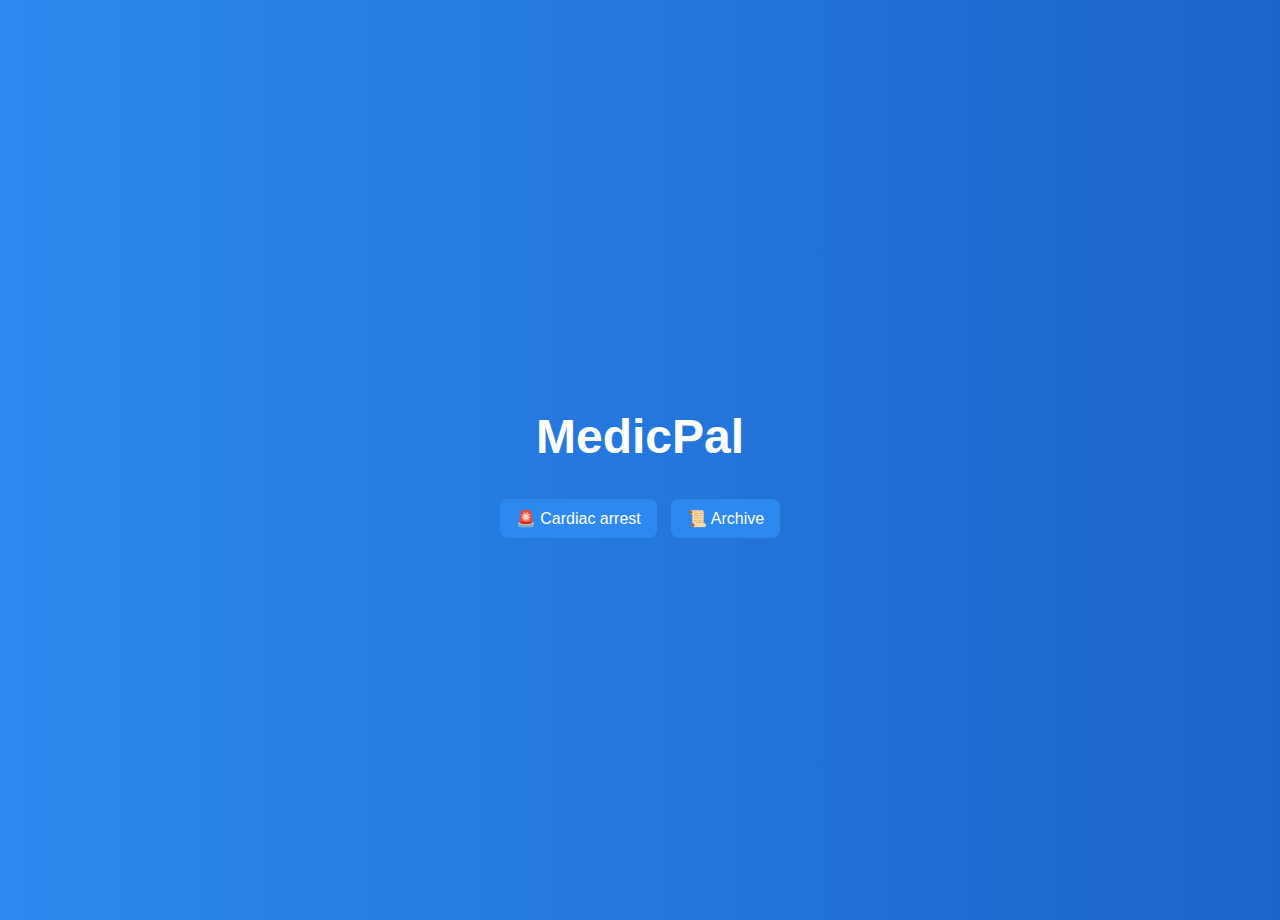
<file: index.html>
<!-- index.html -->

<!DOCTYPE html>
<html lang="en">
<head>
    <meta charset="UTF-8">
    <meta name="viewport" content="width=device-width, initial-scale=1.0">
    <title>MedicPal</title>
    <link rel="stylesheet" href="styles.css">
</head>
<body class="front-page">
    <div class = "welcome-container">
        <h1>MedicPal</h1>
        <button onclick="location.href='Cardiac_arrest.html'">🚨 Cardiac arrest</button>
        <button onclick="location.href='archive.html'">📜 Archive</button>
    </div>
</body>

</html>
</file>
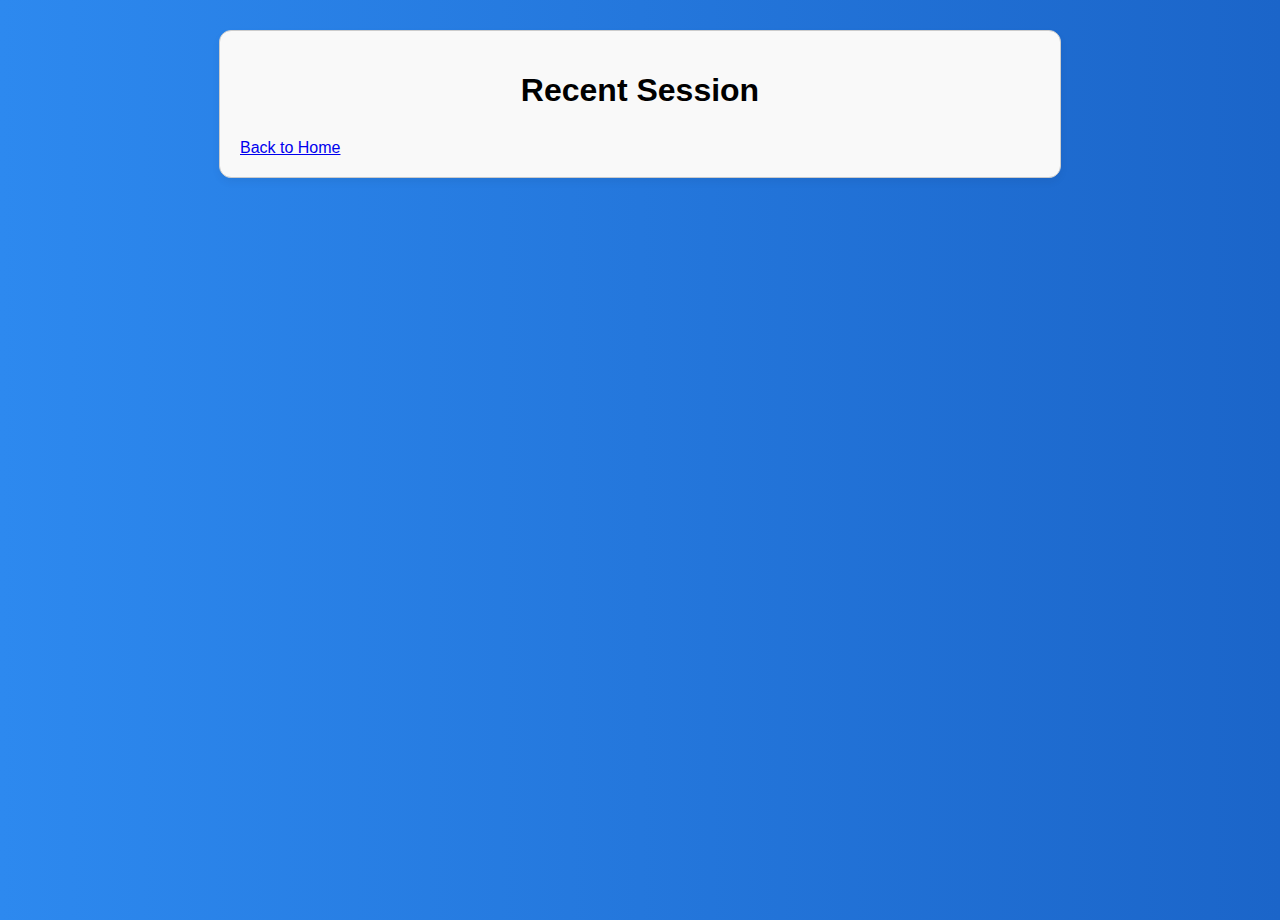
<file: archive.html>
<!-- archive.html -->

<!DOCTYPE html>
<html lang="en">
<head>
    <meta charset="UTF-8">
    <meta name="viewport" content="width=device-width, initial-scale=1.0">
    <title>MedicPal Archive</title>
    <link rel="stylesheet" href="styles.css">
</head>

<body class="archive-page">
    <div class="section">
        <h1>Recent Session</h1>
        <ul id="sessionList"></ul>
        <a href="index.html">Back to Home</a>
    </div>

    <script src="archive.js"></script>
</body>
</html>
</file>
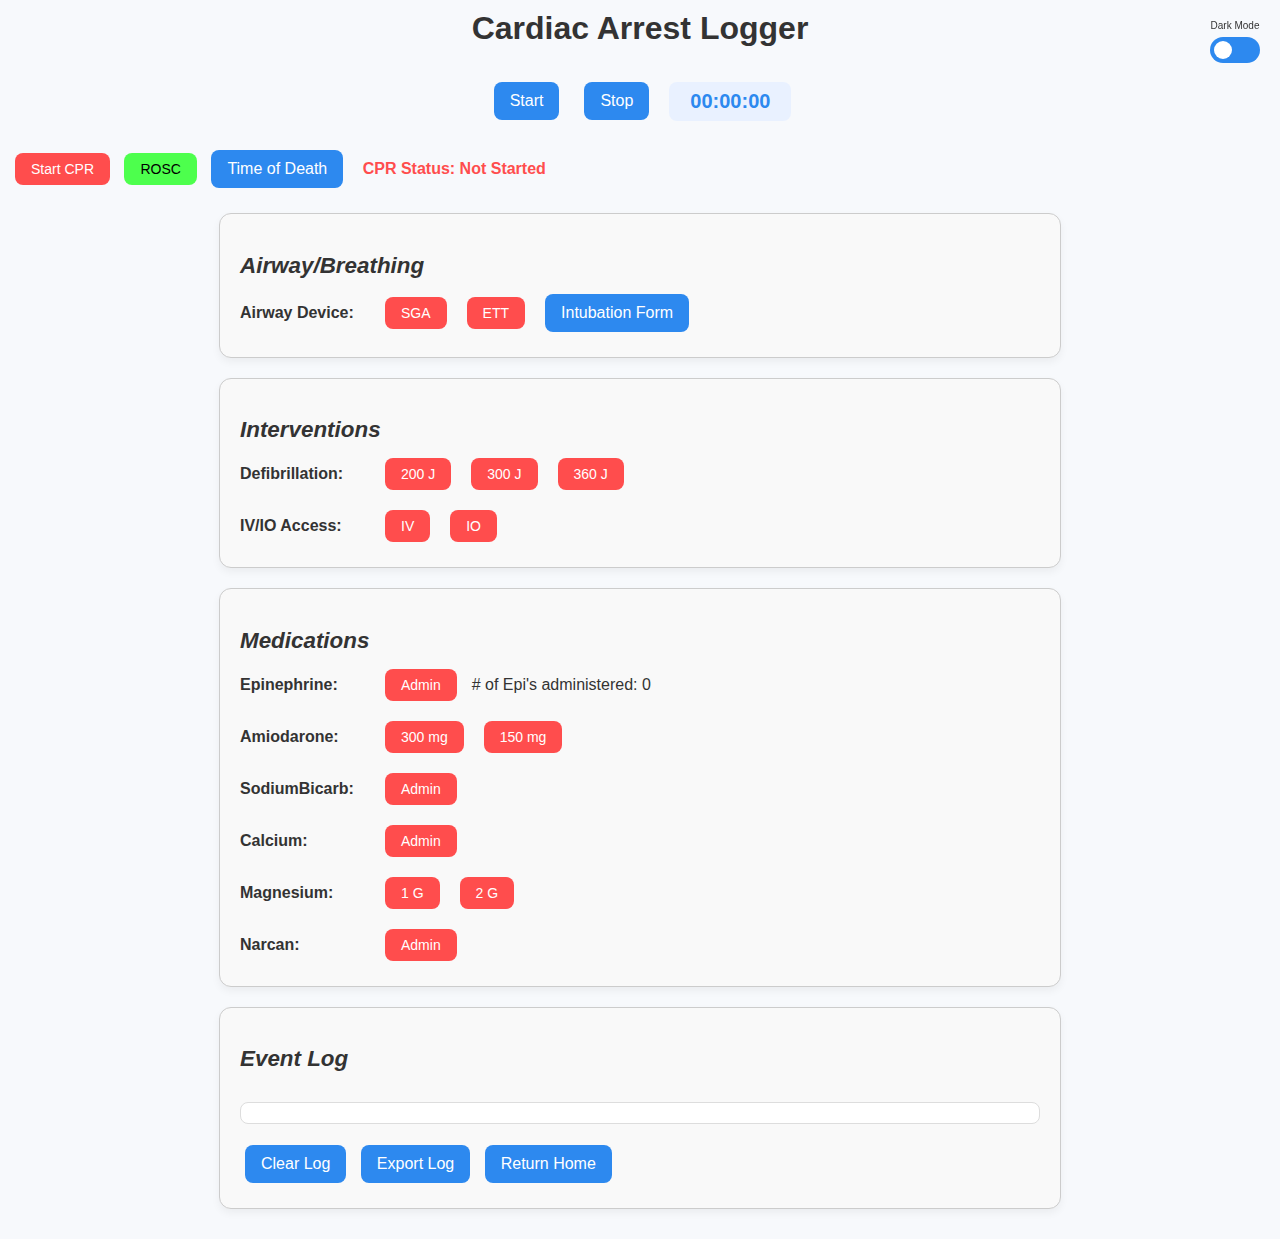
<file: Cardiac_arrest.html>
<!DOCTYPE htm8l>
<html lang="en">
<head>
    <meta charset="UTF-8">
    <meta name="viewport" content="width=device-width, initial-scale=1.0">
    <title>MedicPal</title>
    <link rel="stylesheet" href="styles.css">
</head>
<body>
    <div class="toggle-container">
        <span class ="toggle-label">Dark Mode</span>
        <label class="switch">
            <input type="checkbox" id="darkModeToggle">
            <span class="slider"></span>
        </label>
    </div>
    
    <h1>Cardiac Arrest Logger</h1>
    <div class="timer-row">
        <button id="startBtn">Start</button>
        <button id="stopBtn">Stop</button>
        <span id="timer">00:00:00</span>
    </div>

    <div class="cpr-row">
        <button id="cprBtn">Start CPR</button>
        <button id="roscBtn">ROSC</button>
        <button id="todBtn">Time of Death</button>
        <span id="cprStatus">CPR Status: Not Started</span>
    </div>
    
    <div class="section" id="airway">
        <h2>Airway/Breathing</h2>
        <div class="row-shared">
            <label class ="label-shared">Airway Device:</label>
            <button class="btn-shared airway-btn" data-device="SGA">SGA</button>
            <button class="btn-shared airway-btn" data-device="ETT">ETT</button>
            <button class="ettForm-btn" id="openIntubationBtn">Intubation Form</button>
        </div>
    </div>

    <div class="section" id="interventions">
        <h2>Interventions</h2>
        <div class="row-shared">
            <label class="label-shared">Defibrillation:</label>
            <button class="btn-shared defib-btn" data-energy="200 J">200 J</button>
            <button class="btn-shared defib-btn" data-energy="300 J">300 J</button>
            <button class="btn-shared defib-btn" data-energy="360 J">360 J</button>
        </div>
        <div class="row-shared">
            <label class="label-shared">IV/IO Access:</label>
            <button class="btn-shared access-btn" data-access="IV">IV</button>
            <button class="btn-shared access-btn" data-access="IO">IO</button>
        </div>
    </div>

    <div class="section" id="medications">
        <h2>Medications</h2>
        <div class = "row-shared">
            <span class="label-shared">Epinephrine:</span>
            <button class="btn-shared" id="epiBtn">Admin</button>
            <span id="epiCount"># of Epi's administered: 0</span>
        </div>
        <div class="row-shared">
            <label class="label-shared">Amiodarone:</label>
            <button class="btn-shared amioBtn" data-amio ="300 mg">300 mg</button>
            <button class="btn-shared amioBtn" data-amio ="150 mg">150 mg</button>
        </div>
        <div class="row-shared">
            <label class="label-shared">SodiumBicarb:</label>
            <button class="btn-shared" id="bicarbBtn">Admin</button>
        </div>
        <div class="row-shared">
            <label class="label-shared">Calcium:</label>
            <button class="btn-shared" id="calciumBtn">Admin</button>
        </div>
        <div class="row-shared">
            <label class="label-shared">Magnesium:</label>
            <button class="btn-shared magBtn" data-mag ="1 G">1 G</button>
            <button class="btn-shared magBtn" data-mag ="2 G">2 G</button>
        </div>
        <div class="row-shared">
            <label class="label-shared">Narcan:</label>
            <button class="btn-shared" id="narcanBtn">Admin</button>
        </div>
       
    </div>

    <div class="section" id="eventLog">
        <h2>Event Log</h2>
        <ul id="logList"></ul>
        <button id="clearLogBtn">Clear Log</button>
        <button id="exportBtn">Export Log</button>
        <button id="homeBtn">Return Home</button>
    </div>
    
    <!-- Summary Modal -->

    <div id="summaryModal" class="modal">
        <div class="modal-content">
            <h2>Event Summary</h2>
            <p id="summaryTimes"></p>
            <ul id="summaryLog"></ul>
            <button id="returnBtn">Return Home</button>
        </div>
    </div>

    <!-- Intubation Modal -->
     <div id="intubationModal" class="modal">
        <div class="modal-content">
            <h2>Intubation Form</h2>
            <form id="intubationForm">
                <label for="tubeSize">Tube Size: </label>
                <input type="number" id="tubeSize" name="tubeSize" required><br><br>

                <label for="tubeDepth">Tube Depth: </label>
                <input type="number" id="tubeDepth" name="tubeDepth" required><br><br>

                <label for="confirmation">Confirmation Method: </label>
                <select id="confirmation" name="confirmation" required>
                    <option value="ETCO2">ETCO2</option>
                    <option value="Chest Rise">Chest Rise</option>
                    <option value="Auscultation">Auscultation</option>
                </select><br><br>

                <label for="attempts">Number of Attempts:</label>
                <input type="number" id="attempts" name="attempts" min="1" required><br><br>
                <button type="submit" id="submitIntubationBtn">Submit</button>
            </form>
        </div>
    <script src="app.js"></script>
</body>
</html>
</file>
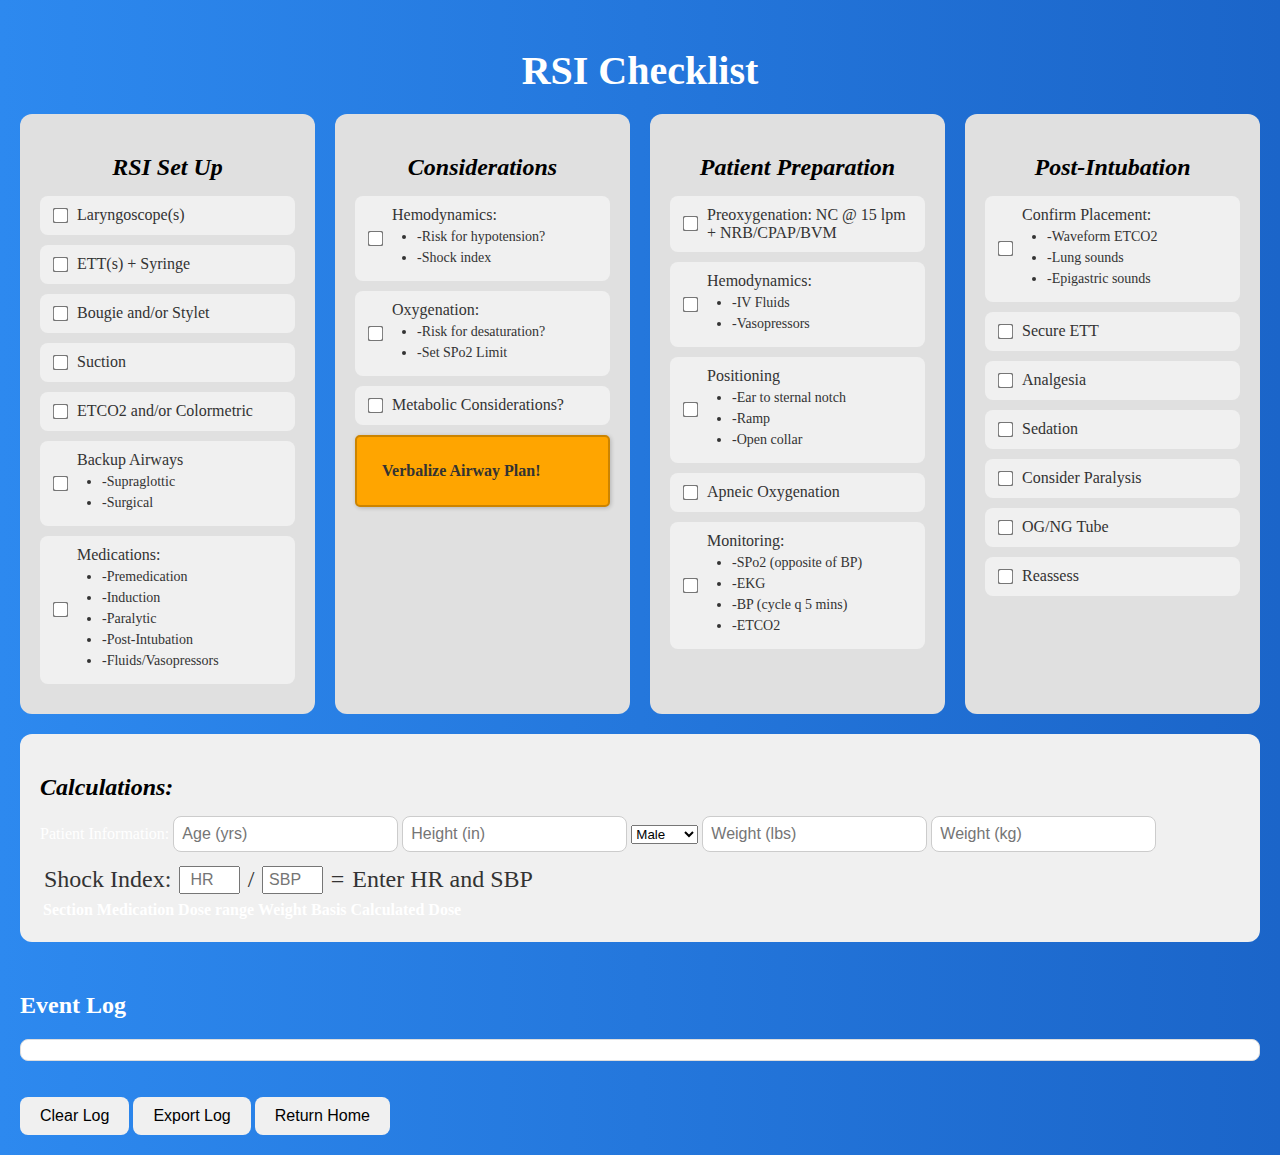
<file: rsi.html>
<!-- rsi.html -->
<!DOCTYPE html>
<html lang="en">
<head>
    <meta charset="UTF-8">
    <title>RSI Checklist</title>
    <link rel="stylesheet" href="rsi.css">
</head>
<body>
    <div class="main-content">
    <h1> RSI Checklist</h1>

    <div class="columns">
        <!-- set up -->
        <div class="column">
            <h2>RSI Set Up</h2>
            <div class="task-container">
                <input type="checkbox" class="task-checkbox" id="prep-laryngoscope">
                <label for="prep-laryngoscope">Laryngoscope(s)</label>
            </div>
            <div class="task-container">
                <input type="checkbox" class="task-checkbox" id="prep-ett">
                <label for="prep-ett">ETT(s) + Syringe</label>
            </div>
            <div class="task-container">
                <input type="checkbox" class="task-checkbox" id="prep-stylet">
                <label for="prep-stylet">Bougie and/or Stylet</label>
            </div>
            <div class="task-container">
                <input type="checkbox" class="task-checkbox" id="prep-suction">
                <label for="prep-suction">Suction</label>
            </div>
            <div class="task-container">
                <input type="checkbox" class="task-checkbox" id="prep-etco2">
                <label for="prep-etco2">ETCO2 and/or Colormetric</label>
            </div>
            <div class="task-container">
                <input type="checkbox" class="task-checkbox" id="backup-airway">
                <label for="backup-airway">
                    <span>Backup Airways</span>
                        <ul>
                            <li>-Supraglottic</li>
                            <li>-Surgical</li>
                        </ul>
                </label>
            </div>
            <div class="task-container">
                <input type="checkbox" class="task-checkbox" id="setup-meds">
                <label for="setup-meds">
                    <span>Medications:</span>
                        <ul>
                            <li>-Premedication</li>
                            <li>-Induction</li>
                            <li>-Paralytic</li>
                            <li>-Post-Intubation</li>
                            <li>-Fluids/Vasopressors</li>
                        </ul>
                </label>
            </div>
        </div>

        <!-- Considerations -->
        <div class="column">
            <h2>Considerations</h2>
            <div class="task-container">
                <input type="checkbox" class="task-checkbox" id="hemodynamics">
                <label for="hemodynamics">
                    <span>Hemodynamics:</span>
                        <ul>
                            <li>-Risk for hypotension?</li>
                            <li>-Shock index</li>
                        </ul>
                </label>
            </div>
            <div class="task-container">
                <input type="checkbox" class="task-checkbox" id="Oxygenation">
                <label for="Oxygenation">
                  <span>Oxygenation:</span>
                    <ul>
                        <li>-Risk for desaturation?</li>
                        <li>-Set SPo2 Limit</li>
                    </ul>
                </label>
            </div>
            <div class="task-container">
                <input type="checkbox" class="task-checkbox" id="pH">
                <label for="pH">Metabolic Considerations?</label>
            </div>
            <div class="task-container orange-box">
                <label>Verbalize Airway Plan!</label>
            </div>
        </div>

        <!--Patient preparation -->
        <div class ="column">
            <h2>Patient Preparation</h2>
            <div class="task-container">
                <input type="checkbox" class="task-checkbox" id="preoxygenation">
                <label for="preoxygenation">Preoxygenation: NC @ 15 lpm + NRB/CPAP/BVM</label>
            </div>
            <div class="task-container">
                <input type="checkbox" class="task-checkbox" id="prep-hemodynamics">
                <label for="prep-hemodynamics">
                  <span>Hemodynamics:</span>
                    <ul>
                        <li>-IV Fluids</li>
                        <li>-Vasopressors</li>
                    </ul>
                </label>
            </div>
            <div class="task-container">
                <input type="checkbox" class="task-checkbox" id="positioning">
                <label for="positioning">
                  <span>Positioning</span>
                    <ul>
                        <li>-Ear to sternal notch</li>
                        <li>-Ramp</li>
                        <li>-Open collar</li>
                    </ul>
                </label>
            </div>
            <div class="task-container">
                <input type="checkbox" class="task-checkbox" id="apneic-oxygenation">
                <label for="apneic-oxygenation">Apneic Oxygenation</label>
            </div>
            <div class="task-container">
                <input type="checkbox" class="task-checkbox" id="monitoring">
                <label for="monitoring">
                  <span>Monitoring:</span>
                    <ul>
                        <li>-SPo2 (opposite of BP)</li>
                        <li>-EKG</li>
                        <li>-BP (cycle q 5 mins)</li>
                        <li>-ETCO2</li>
                    </ul>
                </label>
            </div>
        </div>

        <!-- Post intubation-->
        <div class="column">
            <h2>Post-Intubation</h2>
            <div class="task-container">
                <input type="checkbox" class="task-checkbox" id="confirm-placement">
                <label for="confirm-placement">
                    <span>Confirm Placement:
                        <ul>
                            <li>-Waveform ETCO2</li>
                            <li>-Lung sounds</li>
                            <li>-Epigastric sounds</li>
                        </ul>
                    </span>
                </label>
            </div>
            <div class="task-container">
                <input type="checkbox" class="task-checkbox" id="secure-ett">
                <label for="secure-ett">Secure ETT</label>
            </div>
            <div class="task-container">
                <input type="checkbox" class="task-checkbox" id="analgesia">
                <label for="analgesia">Analgesia</label>
            </div>
            <div class="task-container">
                <input type="checkbox" class="task-checkbox" id="sedation">
                <label for="sedation">Sedation</label>
            </div>
            <div class="task-container">
                <input type="checkbox" class="task-checkbox" id="post-paralysis">
                <label for="post-paralysis">Consider Paralysis</label>
            </div>
            <div class="task-container">
                <input type="checkbox" class="task-checkbox" id="og-ng-tube">
                <label for="og-ng-tube">OG/NG Tube</label>  
            </div>
            <div class="task-container">
                <input type="checkbox" class="task-checkbox" id="post-reassess">
                <label for="post-reassess">Reassess</label>  
        </div>
        
    </div>
    </div>
    <!--Calculation Section-->
    <div class="calcSection">
        <h2>Calculations:</h2>

        <!--Pt info input section-->
        <div class = "row-shared">
            <span id="ptInfo">Patient Information: </span>
            <input type="number" id="age" placeholder="Age (yrs)">
            <input type="number" id="height" placeholder="Height (in)">
            <select id="ptSex" name="ptSex" placeholder="Pt Sex">
                <option value="male">Male</option>
                <option value="female">Female</option>
            </select>
            <input type="number" id="weight-lbs" placeholder="Weight (lbs)">
            <input type="number" id="weight-kg" placeholder="Weight (kg)">
        </div> 

        <!--Shock Index calculation-->
        <div class="shockIndex" id="shockIndexContainer">
            <span>Shock Index: </span>
            <input id="shockIndexHR" type="number" placeholder="HR" maxlength="3" />
            <span>/</span>
            <input id="shockIndexSBP" type="number" placeholder="SBP" maxlength="3" />
            <span> = </span>
            <span id="output" class="output">Enter HR and SBP</span>
        </div> 

        <!--Medication Table-->
        <div class="tableWrapper">
            <table class="medTable">
                <thead class="tableHead">
                    <tr>
                        <th>Section</th>
                        <th>Medication</th>
                        <th>Dose range</th>
                        <th>Weight Basis</th>
                        <th>Calculated Dose</th>
                    </tr>
                </thead>
                <tbody id="medTable">
                    <!-- Rows populated dynamically -->
                </tbody>
            </table>
        </div>
    </div>

    <!--Event Log-->
    <div class="section" id="eventLog">
        <h2>Event Log</h2>
        <ul id="logList"></ul>
        <button id="clearLogBtn">Clear Log</button>
        <button id="exportLogBtn">Export Log</button>
        <button id="homeBtn">Return Home</button>
    </div>

    <script src="rsi.js"></script>
</body>
</html>
</file>
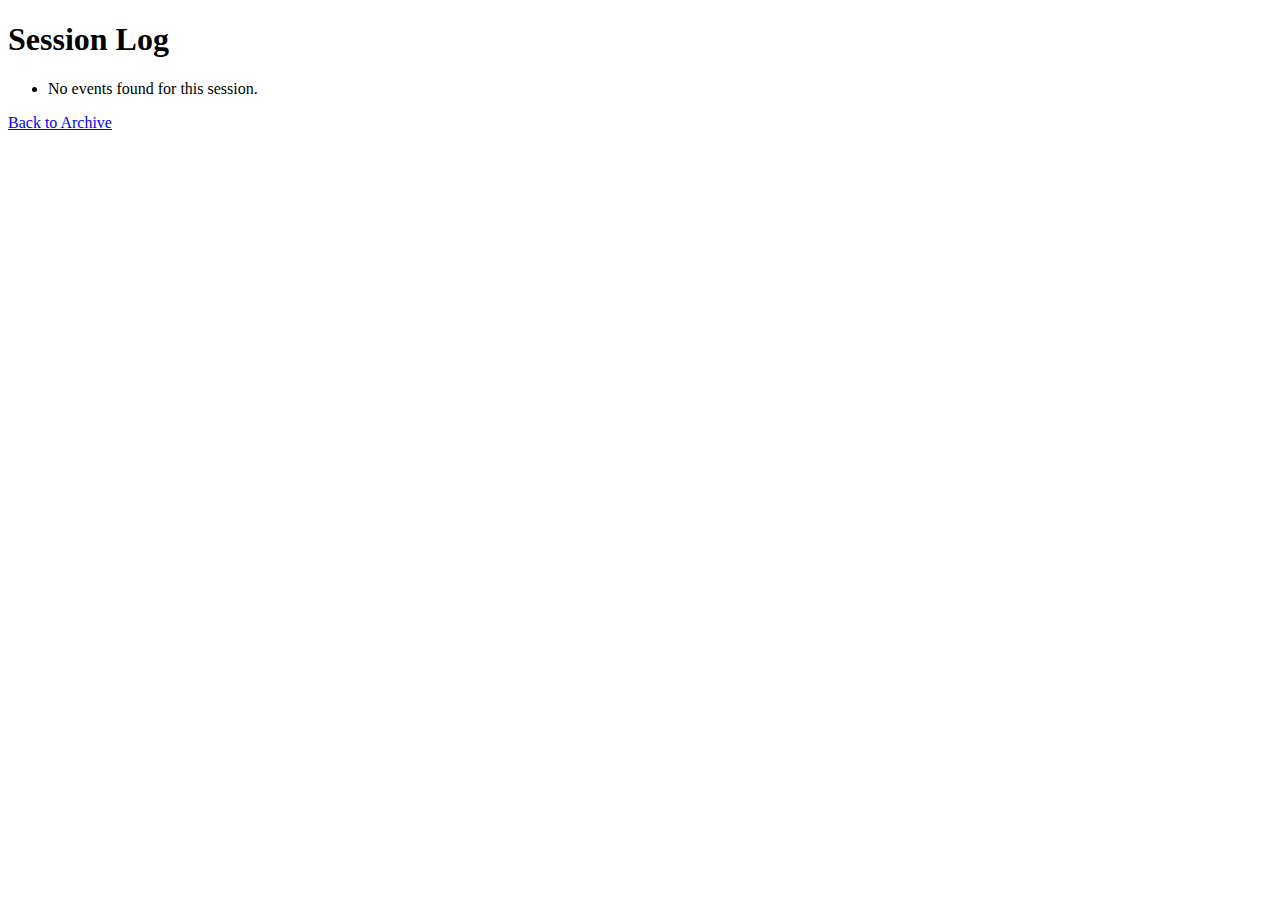
<file: Session.html>
<!-- session.html -->
 <!DOCTYPE html>
<html lang="en">
<head>
    <meta charset="UTF-8">
    <title>Session Details</title>
    <ling rel="stylesheet" href="styles.css">
</head>
<body>
    <div class="section">
        <h1>Session Log</h1>
        <ul id="eventLogList"></ul>
        <a href="archive.html" class="btn-shared">Back to Archive</a>
    </div>


    <script src="session.js"></script>
</body>
</file>
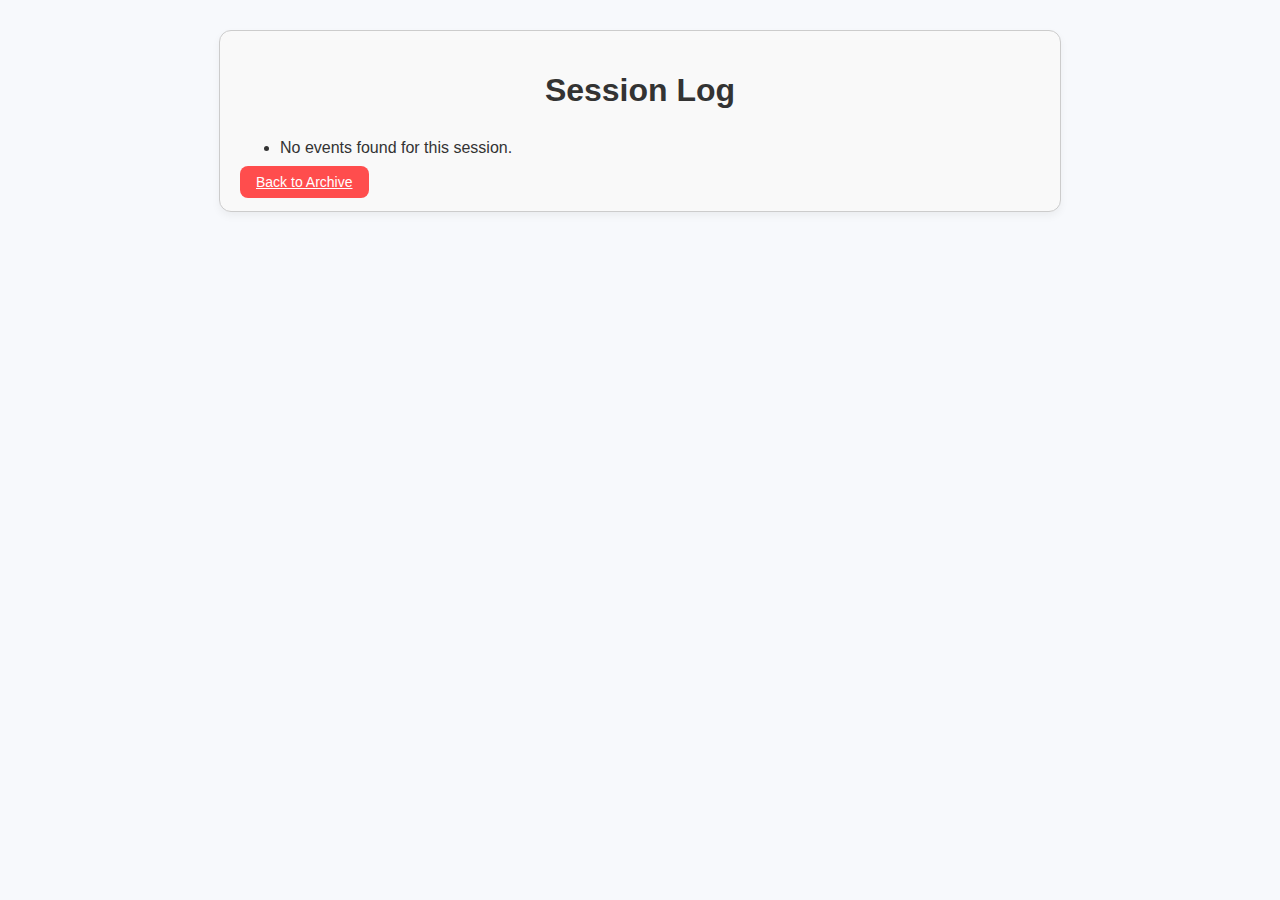
<file: session.html>
<!-- session.html -->
 <!DOCTYPE html>
<html lang="en">
<head>
    <meta charset="UTF-8">
    <title>Session Details</title>
    <link rel="stylesheet" href="styles.css">
</head>
<body>
    <div class="section">
        <h1>Session Log</h1>
        <ul id="eventLogList"></ul>
        <a href="archive.html" class="btn-shared">Back to Archive</a>
    </div>


    <script src="session.js"></script>
</body>
</file>
<file: styles.css>
/* Rest default margin and font */
body {
    font-family: 'segoe UI', Tahoma, Geneva, Verdana, sans-serif;
    background-color: #f7f9fc;
    margin: 0;
    padding: 10px;;
    color: #333;
    overflow-x: hidden;
}
/* front page */

body.front-page {
    display: flex;
    justify-content: center;
    align-items: center;
    height: 100vh;
    background: linear-gradient(to right, #2d89ef, #1b65c9);
    color: white;
    margin: 0;
}

.welcome-container {
    text-align: center;;
}

.welcome-container h1 {
    font-size: 3rem;
    margin-bottom: 30px;
}

.button-container {
    display: flex;
    flex-wrap: wrap;
    flex-direction: column;
    align-items: center, left;
    gap: 10px;
    margin: 0 auto;
}
.button-container button {
    justify-content: center;
    padding: 14px 28px;
    font-size: 18px;
    border: none;
    border-radius: 10px;
    background-color: white;
    color: #2d89ef;
    font-weight: bold;
    cursor: pointer;
    transition: 0.3s;
}

.button-container button:hover {
    background-color: #e6e6e6;
}
/* Cardiac arrest Title */
h1 {
    text-align: center;
    margin-bottom: 30px;
}

/* Buttons styling */
button {
  
    background-color: #2d89ef;
    color: white;
    border: none;
    border-radius: 8px;
    padding: 10px 16px;
    margin: 5px;
    font-size: 16px;
    cursor: pointer;
    transition: background-color 0.2s ease;;
}

button:hover {
    background-color: #1b65c9;
}

button:active {
    background-color: #104a9e;
}


/* Log list */
#logList {
    list-style-type: none;
    padding-left: 0;
    margin-top: 30px;
    max-height: 300px;
    overflow-y: auto;
    border: 1px solid #ddd;
    background: white;
    border-radius: 8px;
    padding: 10px;
}

#logList li {
    padding: 8px 10px;
    border-bottom: 1px solid #eee;
    font-family: monospace;
    color: #444;
}

#logList li:last-child {
    border-bottom: none;
}

/* Dark Mode styles */ 
body.dark-mode {
    background-color: #121212;
    color: #f0f0f0;
}

body.dark-mode button {
    background-color: #333;
    color: #fff;
}

body.dark-mode button:hover {
    background-color: #444;
}

body.dark-mode #logList {
    background-color: #1e1e1e;
    border-color: #444;
    color: #333;
}

body.dark-mode #logList li {
    color: #a8a8a8;
}

/* Dark Mode slider switch */

/* Positioning the switch in the top left */
.toggle-container {
    position: fixed;
    top: 20px;
    right: 20px;
    z-index: 1000;
    background-color: transparent;
}

/* Dark mode switch label */
.toggle-label {
    display: block;
    margin-bottom: 6px;
    font-size: 10px;
    color: #333;
    text-align: center;
}

body.dark-mode .toggle-label {
    color: #eee;
}
/* The switch itself */
.switch {
    position: relative;
    display: inline-block;
    width: 50px;
    height: 26px;
}

.switch input {
    opacity: 0;
    width: 0;
    height: 0;
}

/* The slider */

.slider {
    position: absolute;
    cursor: pointer;
    top: 0;
    left: 0;
    right: 0;
    bottom: 0;
    background-color: #2d89ef;
    transition: .4s;
    border-radius: 34px;
}

.slider:before {
    position: absolute;
    content: "";
    height: 18px;
    width: 18px;
    left: 4px;
    bottom: 4px;
    background-color: white;
    transition: .4s;
    border-radius: 50%;
}

/* Checked state (dark mode active) */ 
.switch input:checked + .slider {
    background-color: #333;
}

.switch input:checked + .slider:before {
    transform: translateX(24px);
}


/* Section styling */

.section {
    border: 1px solid #ccc;
    border-radius: 12px;
    padding: 20px;
    margin: 20px auto;
    max-width: 800px;
    background-color: #f9f9f9;
    box-shadow: 0 4px 8px rgba(0, 0, 0, 0.05);
}

.section h2 {
    font-size: 1.4rem;
    margin-bottom: 10px;
    font-weight: bold;
    font-style: italic;
}

body.dark-mode .section {
    background-color: #1c1c1c;
    border-color: #444;
}

body.dark-mode .section {
    background-color: #1c1c1c;
    border-color: #444;
}

body.dark-mode .section h2 {
    color: #fff;
}

/* Start ROSC TOD buttons */


#cprBtn {
    background-color: #ff4d4d;
    color: white;
    padding: 8px 16px;
    border: none;
    border-radius: 8px;
    cursor: pointer;
    font-size: 14px;
    transition: background-color 0.2s ease;
}

#cprBtn:hover {
    background-color: #c00000;
}

#roscBtn {
    background-color: #4dff4d;
    color: rgb(0, 0, 0);
    padding: 8px 16px;
    border: none;
    border-radius: 8px;
    cursor: pointer;
    font-size: 14px;
    transition: background-color 0.2s ease;
}

#cprStatus {
    font-size: 16px;
    font-weight: bold;
    margin-left: 10px;
    color: #ff4d4d;
}

body.dark-mode #cprStatus {
    color: #bb4444;
}

 /* shared styles for text and buttons within each section */

.btn-shared {
    background-color: #ff4d4d;
    color: white;
    padding: 8px 16px;
    border: none;
    border-radius: 8px;
    cursor: pointer;
    font-size: 14px;
    transition: background-color 0.2s ease;
 }

.btn-shared:hover {
    background-color: #c00000;
 }

body.dark-mode .btn-shared {
    background-color: #bb4444;
 }

body.dark-mode .btn-shared:hover {
    background-color: #992222;    
}

/* shared row and label styles within each section */ 

.row-shared {
    display: flex;
    align-items: center;
    gap: 10px;
    margin-top: 10px;
}

.label-shared {
    font-weight: bold;
    margin-right: 10px;
    min-width: 120px;
}

/* Modal styles */

#summaryModal {
    display: none;
    position: fixed;
    top: 0;
    left: 0;
    height: 100%;
    width: 100%;
    background-color: rgba(0, 0, 0, 0.8); /* dark translucent overlay */
    justify-content: center;
    align-items: center;
    z-index: 1000;
    color: white; /* Make text readable */
}

.modal {
    display: none;
    position: fixed;
    top: 0; left: 0;
    height: 100%; width: 100%;
    background-color: rgba(0, 0, 0, 0.8); /* dark translucent overlay */
    justify-content: center;
    align-items: center;
    z-index: 1000;
    color: white; /* Make text readable */
}

.modal-content {
    background-color: #1e1e1e; /* dark card background */
    padding: 2rem;
    border-radius: 10px;
    max-width: 600px;
    width: 90%;
    text-align: left;
    color: white;
}

.modal input, 
.modal select {
    width: 100%;
    padding: 10px;
    margin-top: 5px;
    border-radius: 15px;
    border: none;
}

#returnBtn {
    margin-top: 1.5rem;
    padding: 0.75rem 1.5rem;
    background-color: #007bff;
    color: white;
    border: none;
    border-radius: 6px;
    cursor: pointer;
    font-size: 1rem;
}

#returnBtn:hover {
    background-color: #0056b3;
}

/* Timer styles */
.timer-row {
    display: flex;
    justify-content: center;
    align-items: center;
    gap: 15px;
    margin-bottom: 20px;
}

#timer {
    font-size: 20px;
    font-weight: bold;
    padding: 8px 16px;
    background-color: #e9f1ff;
    border-radius: 8px;
    color: #2d89ef;
    min-width: 90px;
    text-align: center;
}

body.dark-mode #timer {
    background-color: #222;
    color: #87cefa;
}

/* archive styles */ 


body.archive-page {
    display: block;
    justify-content: center;
    align-items: top;
    height: 100vh;
    background: linear-gradient(to right, #2d89ef, #1b65c9);
    color: rgb(0, 0, 0);
    margin: 0; 
}

.archive-link {
    display: block;
    margin: 20px;
    padding: 10px 20px;
    background-color: #444;
    color: white;
    text-decoration: none;
    border-radius: 8px;
    font-weight: bold;
    transition: background-color 0.2s;

}

.archive-link:hover {
    background-color: #2d89ef;
}
</file>
<file: rsi.css>
/* RSI Checklist Styles */
body {
    display: flex;
    flex-direction: column;
    min-height: 100vh;
    margin: 0;
    padding: 20px;
    background: linear-gradient(to right, #2d89ef, #1b65c9);
    color: white;
}

.main-content {
    flex: 1;
    display: flex;
    flex-direction: column;
    justify-content: space-between;;
}

body h1 {
    text-align: center;
    font-weight: bold;
    font-size: 2.5rem;
    margin-bottom: 20px;
    color: white;
}

.columns {
    display: flex;
    flex: 1;
    flex-wrap: nowrap;
    justify-content: space-between;
    gap: 20px;
}

.column {
    flex: 1 1 calc(25% - 15px); /* 4 columns with equal spacing */
    background-color: #e0e0e0;
    padding: 20px;
    border-radius: 12px;
    color: #333;
}

.column h2 {
    margin-bottom: 15px;
    font-size: 1.5rem;
    text-align: center;
    font-style: italic;
    color: #000000;
}

.task-container {
    display: flex;
    align-items: center;
    background-color: #f0f0f0;
    margin: 10px 0;
    padding: 10px;
    border-radius: 8px;
    transition: background-color 0.3s ease;
}

.task-container input[type="checkbox"] {
    margin-right: 10px;
    transform: scale(1.2);
    cursor: pointer;
}

.task-container label {
    display: block;
    color: #333;
    font-size: 16px;
}

.task-container ul {
    margin: 0;
    padding-left: 20px;
    list-style-type: disc;
    font-size: 14px;
}
.task-container ul li {
    margin: 5px;
}

.task-container.completed {
    background-color: #4caf50;
    color: white;
}

.task-container.completed label span, .task-container.completed ul {
    color: rgb(0, 0, 0);
}
button {
    margin-top: 20px;
    padding: 10px 20px;
    font-size: 16px;
    background-color: #f0f0f0;
    color: rgb(0, 0, 0);
    border: none;
    border-radius: 8px;
    cursor: pointer;
    transition: background-color 0.3s ease;
}

button:disabled {
    background-color: #ccc;
    cursor: not-allowed;
}

button:hover:enabled {
    background-color: #e6e6e6;
}

/* Log list */
#logList {
    list-style-type: none;
    padding-left: 0;
    margin-top: auto;
    max-height: 300px;
    overflow-y: auto;
    border: 1px solid #ddd;
    background: white;
    border-radius: 8px;
    padding: 10px;
}

#logList li {
    padding: 8px 10px;
    border-bottom: 1px solid #eee;
    font-family: monospace;
    color: #444;
}

#logList li:last-child {
    border-bottom: none;
}

#eventLog {
    margin-top: auto;
    padding-top: 30px;
}

.completed-column {
    background-color: #a5d6a7 !important;
    transition: background-color 0.3s ease;
}

.orange-box {
    background-color: orange;
    padding: 25px;
    border-radius: 5px;
    margin: 5px 0;
    font-weight: bold;
    color: black;
    border: 2px solid #cc8400;
    box-shadow: 1px 1px 4px rgba(0, 0, 0, 0.2);
}

.orange-box label {
    display: block;
    padding-left: 0;
}

.calcSection {
    display: flex;
    flex-direction: column;
    align-items: left;
    margin-top: 20px;
    background-color: #f0f0f0;
    padding: 20px;
    border-radius: 12px;
}

.calcSection h2 {
    margin-bottom: 15px;
    font-size: 1.5rem;
    text-align: left;
    font-style: italic;
    color: #000000;
}

.row-shared input[type="number"] {
    width: auto;
    padding: 8px;
    border-radius: 8px;
    border: 1px solid #ccc;
    margin-bottom: 10px;
    font-size: 16px;
}

.shockIndex {
    font-size: 1.5rem;
    display: flex;
    text-align: center;
    gap: 0.5rem;
    padding: 0.25rem;
    border-radius: 8px;
    transition: background-color 0.3s, color 0.3s;
    color: #333;
}

.shockIndex.red {
    background-color: rgba(255, 0, 0, 0.2);
    color: red;
    animation: flash 1s infinite alternate;
}

@keyframes flash {
    from {
        opacity: 1;
    } to {
        opacity: 0.5;
    }
    
}

.shockIndex input {
    width: 50px;
    padding: 0.2rem;
    text-align: center;
    font-size: 1rem;
}

.output {
    min-width: 120px;
    text-align: center;
}
</file>
